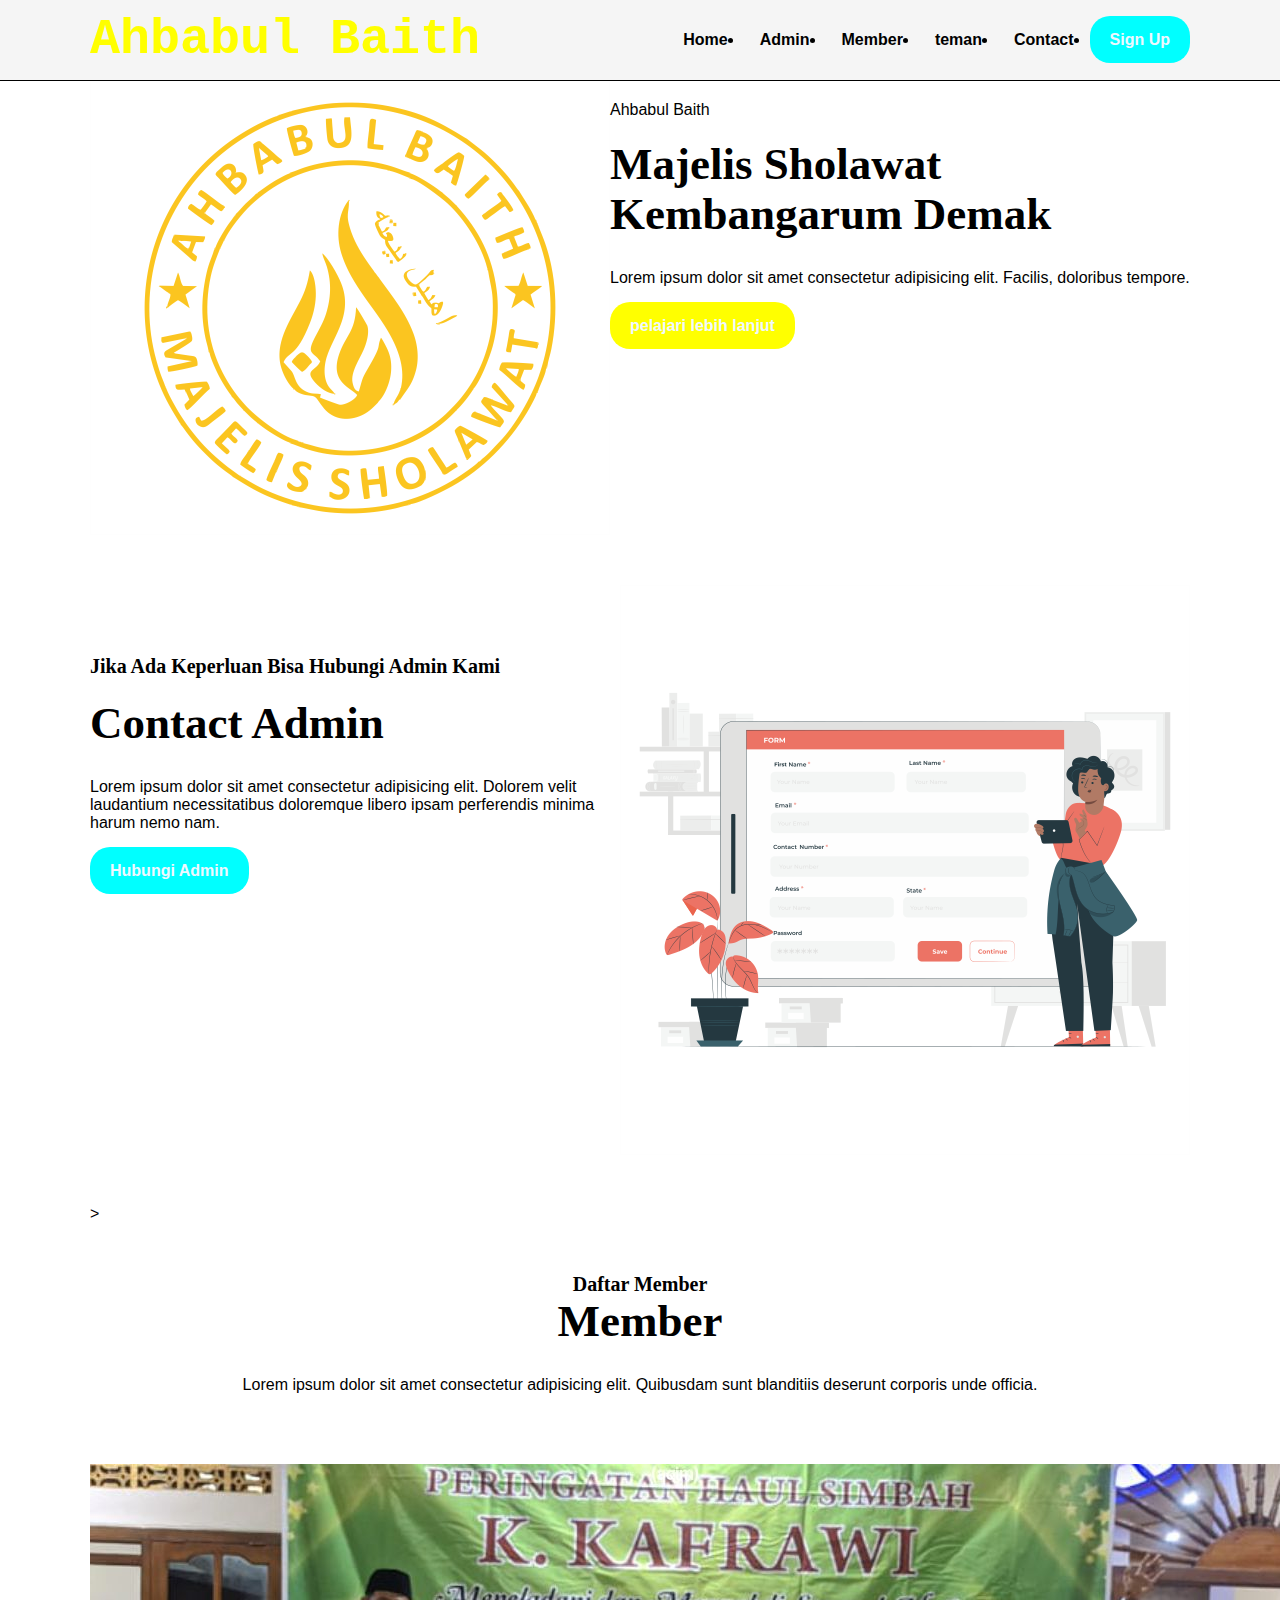
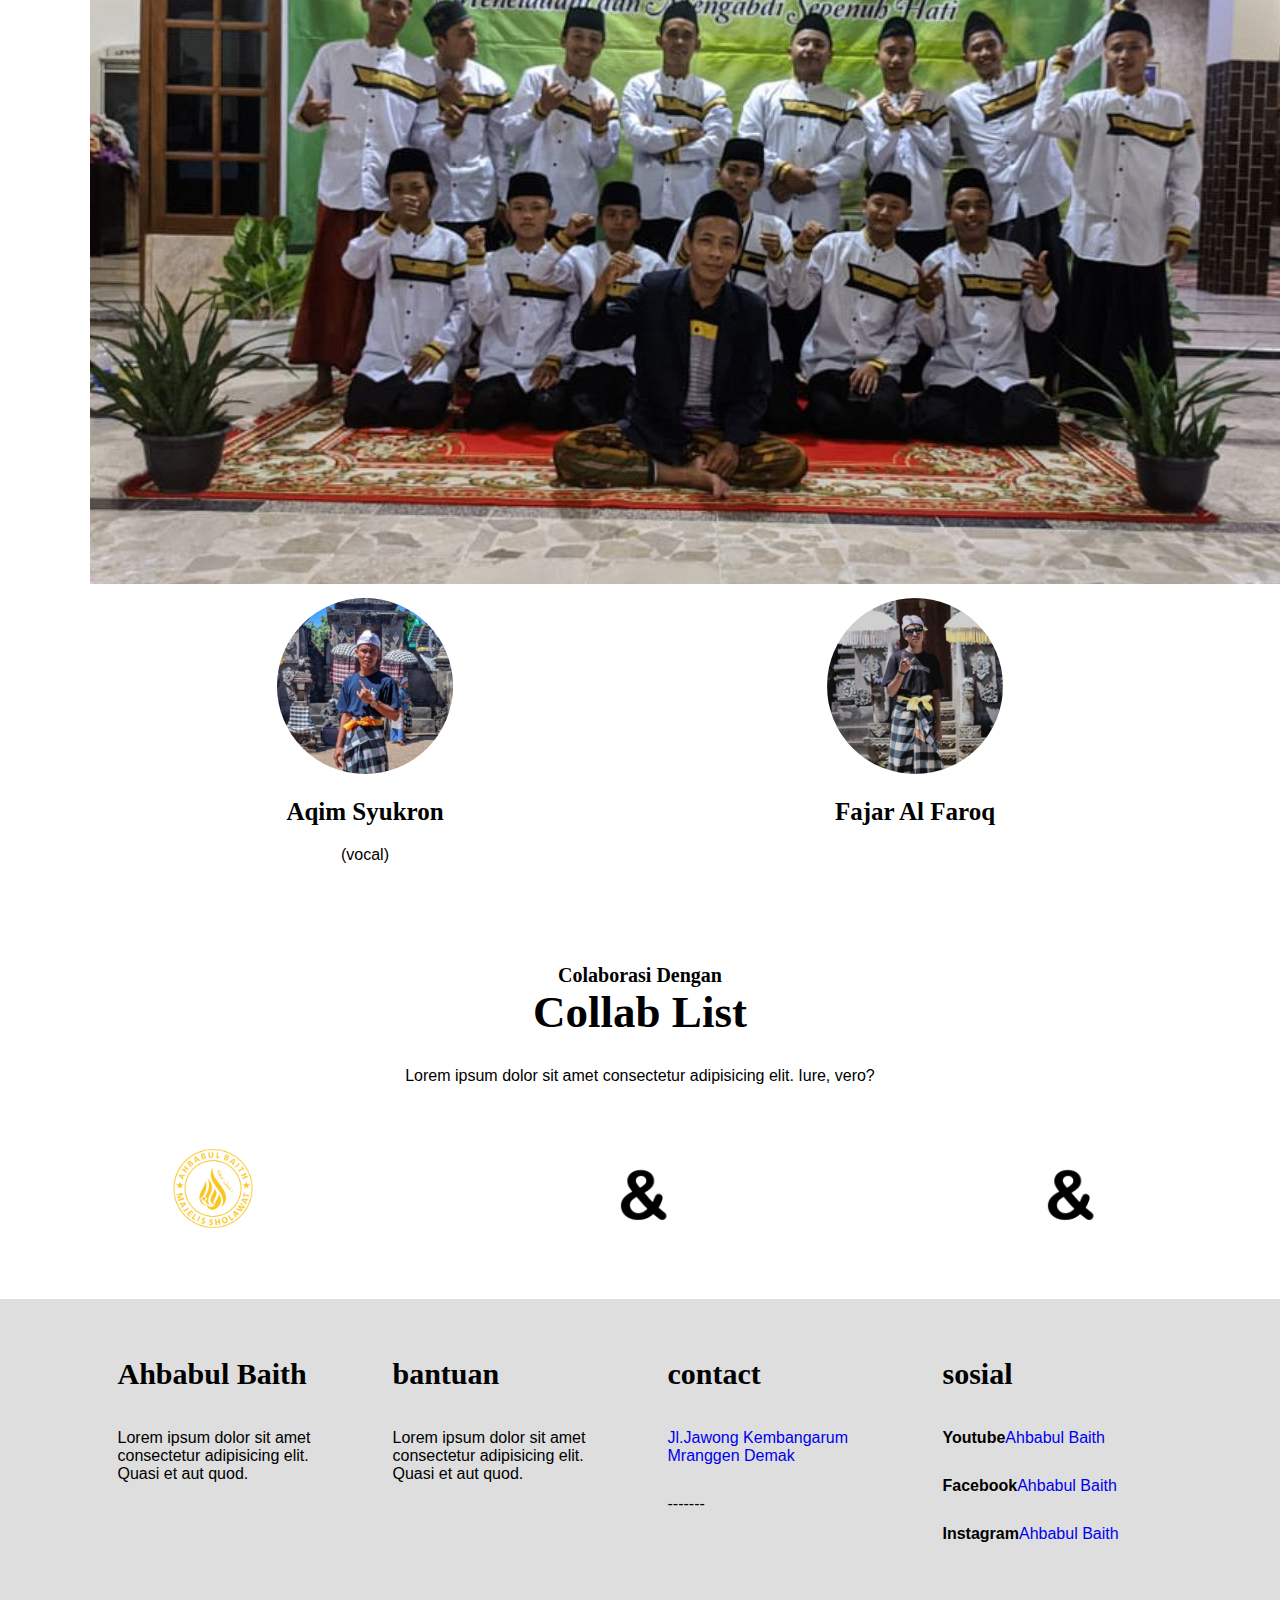
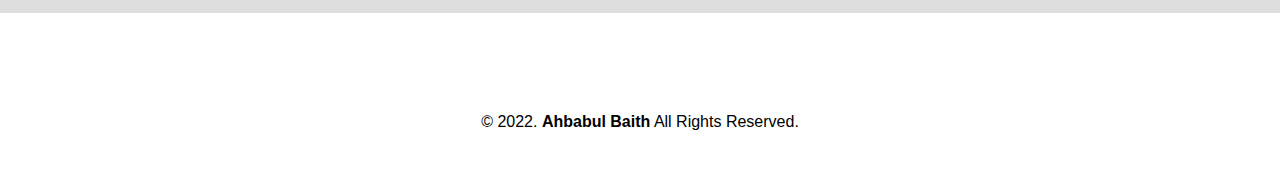
<file: Ahbabul Biath/index.html>
<!DOCTYPE html>
<html lang="en">
<head>
    <meta charset="UTF-8">
    <meta http-equiv="X-UA-Compatible" content="IE=edge">
    <meta name="viewport" content="width=device-width, initial-scale=1.0">
    <title>Ahbabul Baith</title>
    <link rel="stylesheet" href="style.css">
</head>
<body>
    <nav>
        <div class="wrapper">
            <div class="logo"><a href="">Ahbabul Baith</a></div>
              <div class="menu">
                <ul>
                    <li><a href="#home">Home</a></li>
                    <li><a href="#admin">Admin</a></li>
                    <li><a href="#member">Member</a></li>
                    <li><a href="#teman">teman</a></li>
                    <li><a href="#contact">Contact</a></li>
                    <li><a href="file:///C:/Users/M.Habib%20Syukron/Documents/Habib%20Syukron/Pemograman/Ahbabul%20Biath/login.html?#" class="tbl-biru">Sign Up</a></li>
                </ul>
              </div>
        </div>
    </nav>
    <div class="wrapper">
        <!---untuk home-->
        <section id="home">
            <img src="img/ahbabul baith.png" alt="">
            <div class="colom">
                <p class="deskripsi"> Ahbabul Baith</p>
                <h2>Majelis Sholawat Kembangarum Demak</h2>
                <p>Lorem ipsum dolor sit amet consectetur adipisicing elit. Facilis, doloribus tempore.</p>
                <p><a href="" class="tbl-yellow">pelajari lebih lanjut</a></p>
            </div>
        </section>

        <!--untuk courses-->
        <section id="admin">
            <div class="kolom">
                <p class="deskripsi">Jika Ada Keperluan Bisa Hubungi Admin Kami</p>
                <h2>Contact Admin</h2>
                <p>Lorem ipsum dolor sit amet consectetur adipisicing elit. Dolorem velit laudantium necessitatibus doloremque libero ipsam perferendis minima harum nemo nam.</p>
                <p><a href="" class="tbl-biru">Hubungi Admin</a></p>
            </div>
            <img src="img/pendaftaran.png" alt="">
        </section>

        <!--untuk member-->>
        <section id="member">
            <div class="tengah">
                <div class="kolom">
                    <div class="deskripsi">Daftar Member</div>
                    <h2>Member</h2>
                    <p>Lorem ipsum dolor sit amet consectetur adipisicing elit. Quibusdam sunt blanditiis deserunt corporis unde officia.</p>

                </div>
                <div class="member-list">
                   <div class="bareng">
                    <img src="img/bareng.jpeg" alt="">
                   </div>
                    <div class="kartu-member">
                        <img src="img/aqim.png" alt="">
                        <p>Aqim Syukron</p>
                        <div class="deskripsi">(vocal)</div>
                    </div>
                    <div class="kartu-member">
                        <img src="img/fajar.png" alt="">
                        <p>Fajar Al Faroq</p>
                    </div>
                    </div>
                </div>
            </div>
        </section>

        <!--untuk partners-->
        <section id="teman">
            <div class="tengah">
                <div class="kolom">
                    <div class="deskripsi">Colaborasi Dengan</div>
                    <h2>Collab List</h2>
                    <p>Lorem ipsum dolor sit amet consectetur adipisicing elit. Iure, vero?</p>
                </div>

                <div class="s-list">
                    <div class="kartu-s">
                        <img src="img/ahbabul baith.png">
                    </div>
                    <div class="kartu-s">
                        <img src="img/&.png">
                    </div>
                    <div class="kartu-s">
                        <img src="img/&.png">
                    </div>
                </div>
            </div>
        </section>
    </div>
    <div id="contact">
        <div class="wrapper">
            <div class="footer">
                <div class="footer-section">
                    <h3>Ahbabul Baith</h3>
                    <p>Lorem ipsum dolor sit amet consectetur adipisicing elit. Quasi et aut quod.</p>
                </div>
                <div class="footer-section">
                    <h3>bantuan</h3>
                    <p>Lorem ipsum dolor sit amet consectetur adipisicing elit. Quasi et aut quod.</p>
                </div>
                <div class="footer-section">
                    <h3>contact</h3>
                    <a href="https://www.google.co.id/maps/place/Jl.+Jawong-Kemba,+Jawong,+Kembangarum,+Kec.+Mranggen,+Kabupaten+Demak,+Jawa+Tengah/@-7.0344867,110.5217603,17z/data=!3m1!4b1!4m5!3m4!1s0x2e70920bc3baeab3:0xcf6c0e831cf4bb93!8m2!3d-7.034492!4d110.523949?hl=en"><p>Jl.Jawong Kembangarum Mranggen Demak</p></a>
                    <p>-------</p>
                </div>
                <div class="footer-section">
                    <h3>sosial</h3>
                    <p><b>Youtube<a href="https://www.youtube.com/channel/UCu-2trhFqx34aAgrBKhpUeQ"></b>Ahbabul Baith</p></a>
                    <p><b>Facebook<a href="https://m.facebook.com/profile.php?id=100081061825737"></b>Ahbabul Baith</p></a>
                    <p><b>Instagram<a href="https://www.instagram.com/ahbabul_baith/?hl=id"></b>Ahbabul Baith</p></a>
                </div>
            </div>
        </div>
    </div>
    
    <div id="copyright">
        <div class="wrapper">
            &copy; 2022. <b>Ahbabul Baith</b> All Rights Reserved.
        </div>
    </div>
    
</body>
</html>
</file>
<file: Ahbabul Biath/style.css>
* {
    text-decoration: none;
    margin: 0px;
    padding: 0px;
}

body {
    margin: 0px;
    padding: 0px;
    font-family: 'Open Sans',sans-serif;
}

.wrapper {
    width: 1100px;
    margin: auto;
    position: relative;
}

.logo a {
    font-size: 50px;
    font-weight: bold;
    float: left;
    font-family: 'Courier New', Courier, monospace;
    color: yellow;
}

.menu {
    float: right;
}

nav {
    width: 100%;
    margin: auto;
    display: flex;
    line-height: 80px;
    position: sticky;
    position: -webkit-sticky;
    top: 0;
    background: whitesmoke;
    z-index: 1;
    border-bottom: 1px solid black;
}

nav ul {
    list-style-type: 0;
    margin: 0;
    padding: 0;
    overflow: hidden;
}

nav ul li {
    float: left;
}

nav ul li a {
    color: black;
    font-weight: bold;
    text-align: center;
    padding: 0px 16px 0px 16px;
    text-decoration: none;
}

nav ul li a:hover {
    text-decoration: underline;
}

section {
    margin: auto;
    display: flex;
    margin-bottom: 50px;
}

.kolom {
    margin-top: 50px;
    margin-bottom: 50px;
}

.kolom .deskripsi {
    font-size: 20px;
    font-weight: bold;
    font-family: 'comic sans ms';
    color: black;
}

h2 {
    font-family: 'comic sans ms';
    font-weight: 800;
    font-size: 45px;
    margin-bottom: 20px;
    color: black;
    width: 100%;
    line-height: 50px;
}

a.tbl-biru {
    background: aqua;
    border-radius: 20px;
    margin-top: 20px;
    padding: 15px 20px 15px 20px;
    color: aliceblue;
    cursor: pointer;
    font-weight: bold;  
}

a.tbl-biru:hover {
    background: yellow;
    text-decoration: none;
}

a.tbl-yellow {
    background: yellow;
    border-radius: 20px;
    margin-top: 20px;
    padding: 15px 20px 15px 20px;
    color: aliceblue;
    cursor: pointer;
    font-weight: bold;  
}

a.tbl-yellow:hover {
    background: aqua;
    text-decoration: none;
}

p {
    margin: 10px 0px 10px 0px;
    padding: 10px 0px 10px 0px;
}

.tengah {
    text-align: center;
    width: 100%;
}

.member-list {
    width: 100%;
    position: relative;
    display: flex;
    flex-wrap: wrap;
}

.bareng {
    image-resolution: 720px;
    padding: 10px 0px 10px 0px;
    margin: 0 auto;

}

.kartu-member {
    width: 20%;
    margin: 0 auto;
}

.kartu-member img {
    width: 80%;
    border-radius: 50%;
}

.kartu-member p {
    font-family: comic sans-serif;
    font-weight: 800;
    font-size: 25px;
    text-align: center;
    color: #000;
}

.s-list {
    width: 100%;
    position: relative;
    display: flex;
    flex-wrap: wrap;
}

.kartu-s {
    width: 20%;
    margin: 0 auto;
}

.kartu-s img {
    width: 100px;
    border-radius: 50%;
}

#contact {
    background: #dedede;
    padding: 50px 0px 50px 0px;
}

.footer {
    width: 100%;
    position: relative;
    display: flex;
    flex-wrap: wrap;
    margin: auto;
}

.footer-section {
    width: 20%;
    margin: 0 auto;
}

h3 {
    font-family: comic sans-serif;
    font-weight: 800;
    font-size: 30px;
    margin-bottom: 20px;
    color: black;
    width: 100%;
    line-height: 50px;
}

#copyright {
    text-align: center;
    width: 100%;
    padding: 50px 0px 50px 0px;
    margin-top: 50px;
}

@media screen and (max-width: 991.98px) {
    .wrapper {
        width: 90%;
    }

    .logo a {
        display: block;
        width: 100%;
        text-align: center;
    }

    nav .menu {
        width: 100%;
        margin: 0;
    }

    nav .menu ul {
        text-align: center;
        margin: auto;
        line-height: 60px;
    }

    nav .menu ul li {
        display: inline-block;
        float: none;
    }

    section {
        display: block;
    }

    section img {
        display: block;
        width: 100%;
        height: auto;
    }

    .kartu-member {
        width: 50%;
    }

    .kartu-s img {
        width: 50%;
    }

}
</file>
